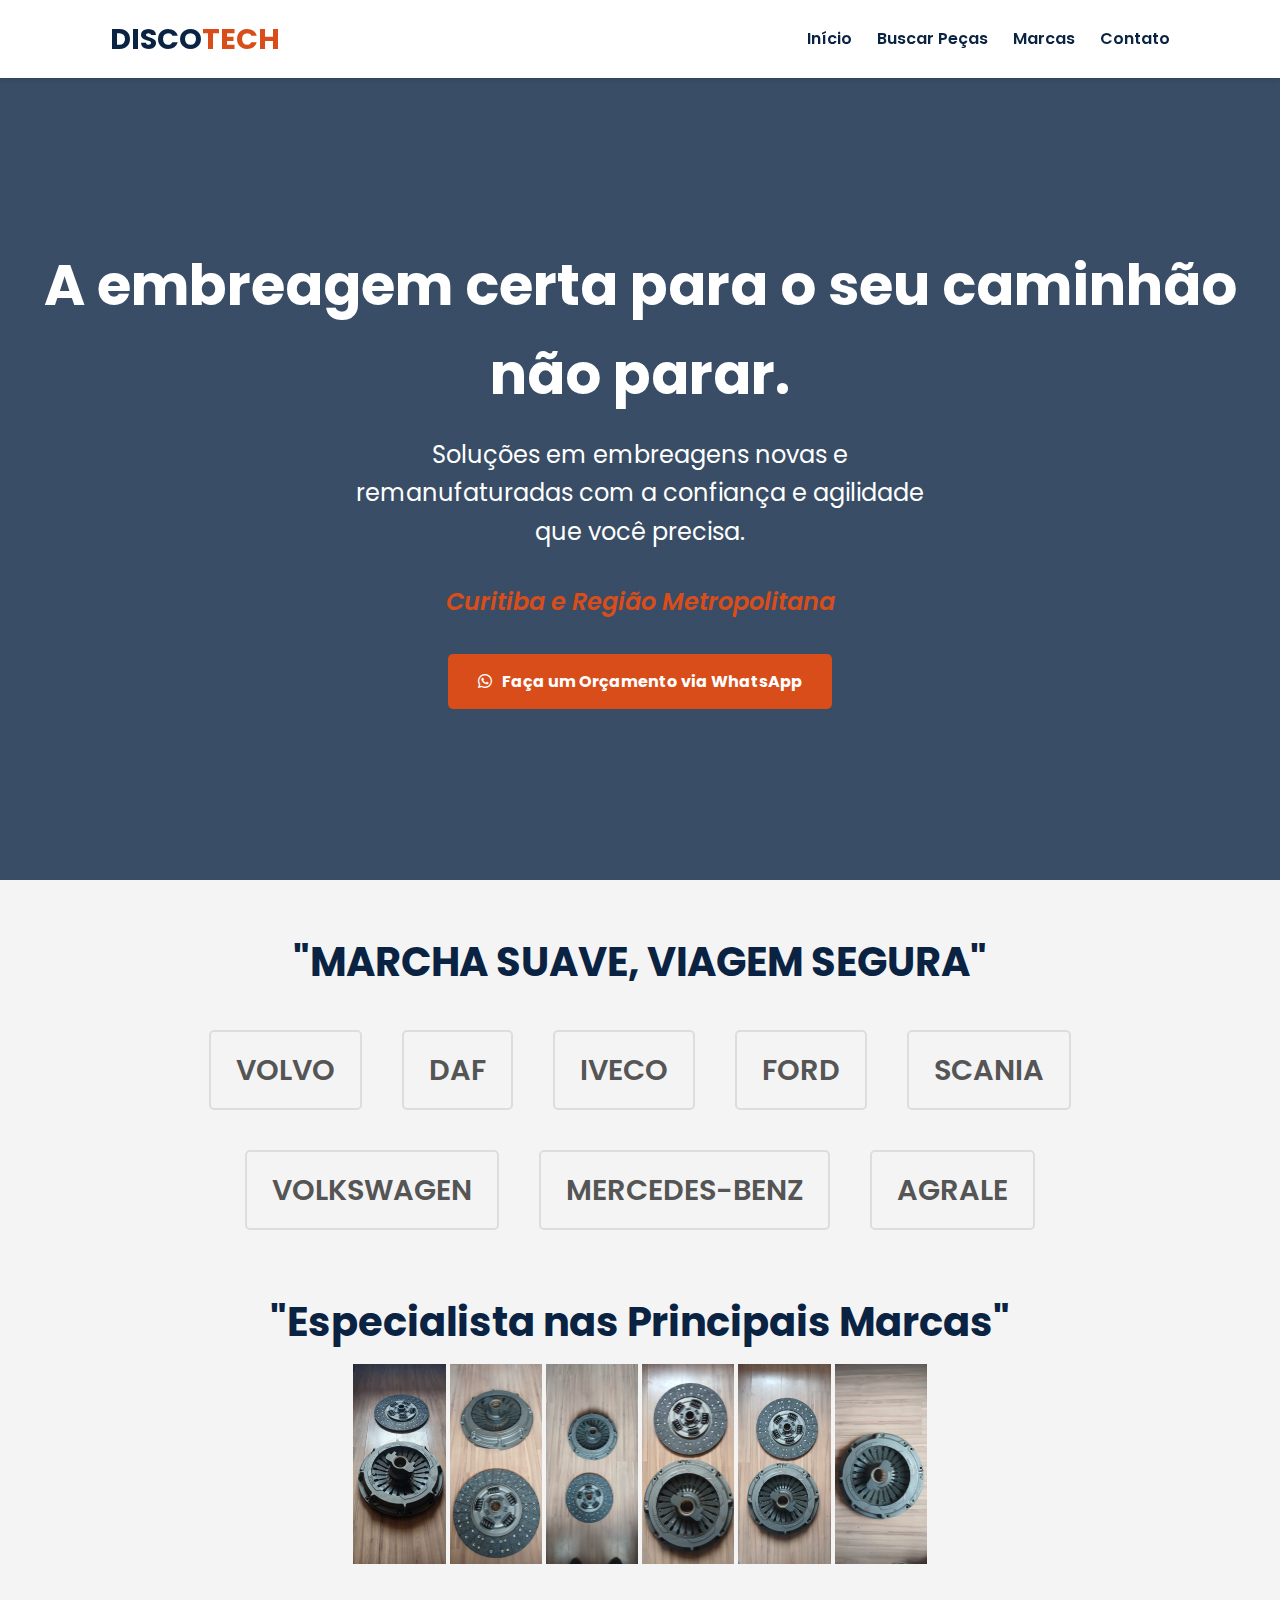
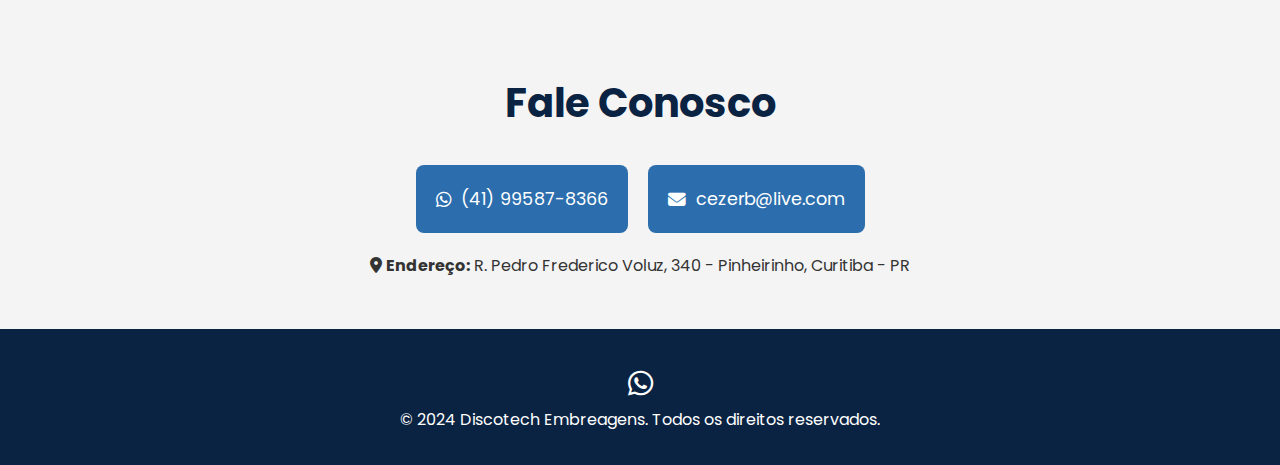
<file: index.html>
<!DOCTYPE html>
<html lang="pt-BR">
<head>
    <meta charset="UTF-8">
    <meta name="viewport" content="width=device-width, initial-scale=1.0">
    <title>Discotech Embreagens - Especialista em Embreagens para Caminhões</title>
    <!-- Google tag (gtag.js) -->
<script async src="https://www.googletagmanager.com/gtag/js?id=G-6CETMZL0ZY"></script>
<script>
  window.dataLayer = window.dataLayer || [];
  function gtag(){dataLayer.push(arguments);}
  gtag('js', new Date());

  gtag('config', 'G-6CETMZL0ZY');
</script>
    <meta name="description" content="Especialista em embreagens novas e remanufaturadas para caminhões Volvo, DAF, Iveco, Ford,Volkswagen,Agrale, Scania e Mercedes-Benz em Curitiba e região.">
    <link rel="stylesheet" href="https://cdnjs.cloudflare.com/ajax/libs/font-awesome/6.5.2/css/all.min.css">
    <link rel="preconnect" href="https://fonts.googleapis.com">
    <link rel="preconnect" href="https://fonts.gstatic.com" crossorigin>
    <link href="https://fonts.googleapis.com/css2?family=Poppins:wght@400;600;700&display=swap" rel="stylesheet">
    <link rel="stylesheet" href="style.css">
    <link rel="stylesheet" href="https://cdnjs.cloudflare.com/ajax/libs/font-awesome/6.5.2/css/all.min.css">

</head>
<body>

    <header>
        <div class="container">
            <div class="logo">DISCO<span>TECH</span></div>
            <nav>
                <div class="menu-toggle" id="menu-toggle">
                    <i class="fas fa-bars"></i>
                </div>
                <ul id="nav-menu">
                    <li><a href="index.html">Início</a></li>
                    <li><a href="busca.html">Buscar Peças</a></li>
                    <li><a href="#marcas">Marcas</a></li>
                    <li><a href="#contato">Contato</a></li>
                </ul>
            </nav>
        </div>
    </header>

    <main>
        <section id="inicio">
            <h1>A embreagem certa para o seu caminhão não parar.</h1>
            <p>Soluções em embreagens novas e remanufaturadas com a confiança e agilidade que você precisa.</p>
            <p class="slogan">Curitiba e Região Metropolitana</p>
            <a href="https://wa.me/5541995878366?text=Olá! Vim pelo site,gostaria de um orçamento de embreagem." target="_blank" class="btn-principal">
                <i id="produtos" class="fab fa-whatsapp"></i>Faça um Orçamento via WhatsApp
            </a>
        </section>

        <section id="marcas">
            <div class="container">
                <h2>"MARCHA SUAVE, VIAGEM SEGURA"</h2>
                <br>
                <div class="brands-logos">
                    <div class="brand-logo">VOLVO</div>
                    <div class="brand-logo">DAF</div>
                    <div class="brand-logo">IVECO</div>
                    <div class="brand-logo">FORD</div>
                    <div class="brand-logo">SCANIA</div>
                    <div class="brand-logo">VOLKSWAGEN</div>
                    <div class="brand-logo">MERCEDES-BENZ</div>
                    <div class="brand-logo">AGRALE</div>
                </div>
            </div>
        </section>

        <section id="sobre">
            <div class="container">
                <h2>"Especialista nas Principais Marcas"</h2>
                <img class="foto" src="img/1.jpg" alt="foto embreagem">
                <img class="foto" src="img/2.jpg" alt="foto embreagem">
                <img class="foto" src="img/3.jpg" alt="foto embreagem">
                <img class="foto" src="img/4.jpg" alt="foto embreagem">
                <img class="foto" src="img/5.jpg" alt="foto embreagem">
                <img class="foto" src="img/6.jpg" alt="foto embreagem">
            </div>
        </section>

        <section id="contato">
            <div class="container">
                <h2>Fale Conosco</h2>
                <div class="contact-info">
                    <a href="https://wa.me/5541995878366?text=Olá! Vim pelo site e gostaria de um orçamento de embreagem" target="_blank" class="contact-item">
                        <i class="fab fa-whatsapp"></i> (41) 99587-8366
                    </a>
                    <a href="mailto:cezerb@live.com" class="contact-item">
                        <i class="fas fa-envelope"></i> cezerb@live.com
                    </a>
                </div>
                 <div style="margin-top:20px;">
                    <p><i class="fas fa-map-marker-alt"></i> <strong>Endereço:</strong> R. Pedro Frederico Voluz, 340 - Pinheirinho, Curitiba - PR</p>
                </div>
            </div>
        </section>
    </main>

    <footer>
        <div class="container">
            <div class="social-links">
                <a href="https://wa.me/5541995878366?text=Olá! Vim pelo site e gostaria de um orçamento." target="_blank" aria-label="WhatsApp"><i class="fab fa-whatsapp"></i></a>
            </div>
            <p>&copy; 2024 Discotech Embreagens. Todos os direitos reservados.</p>
        </div>
    </footer>
    
    <script src="main.js"></script>

</body>
</html>
</file>
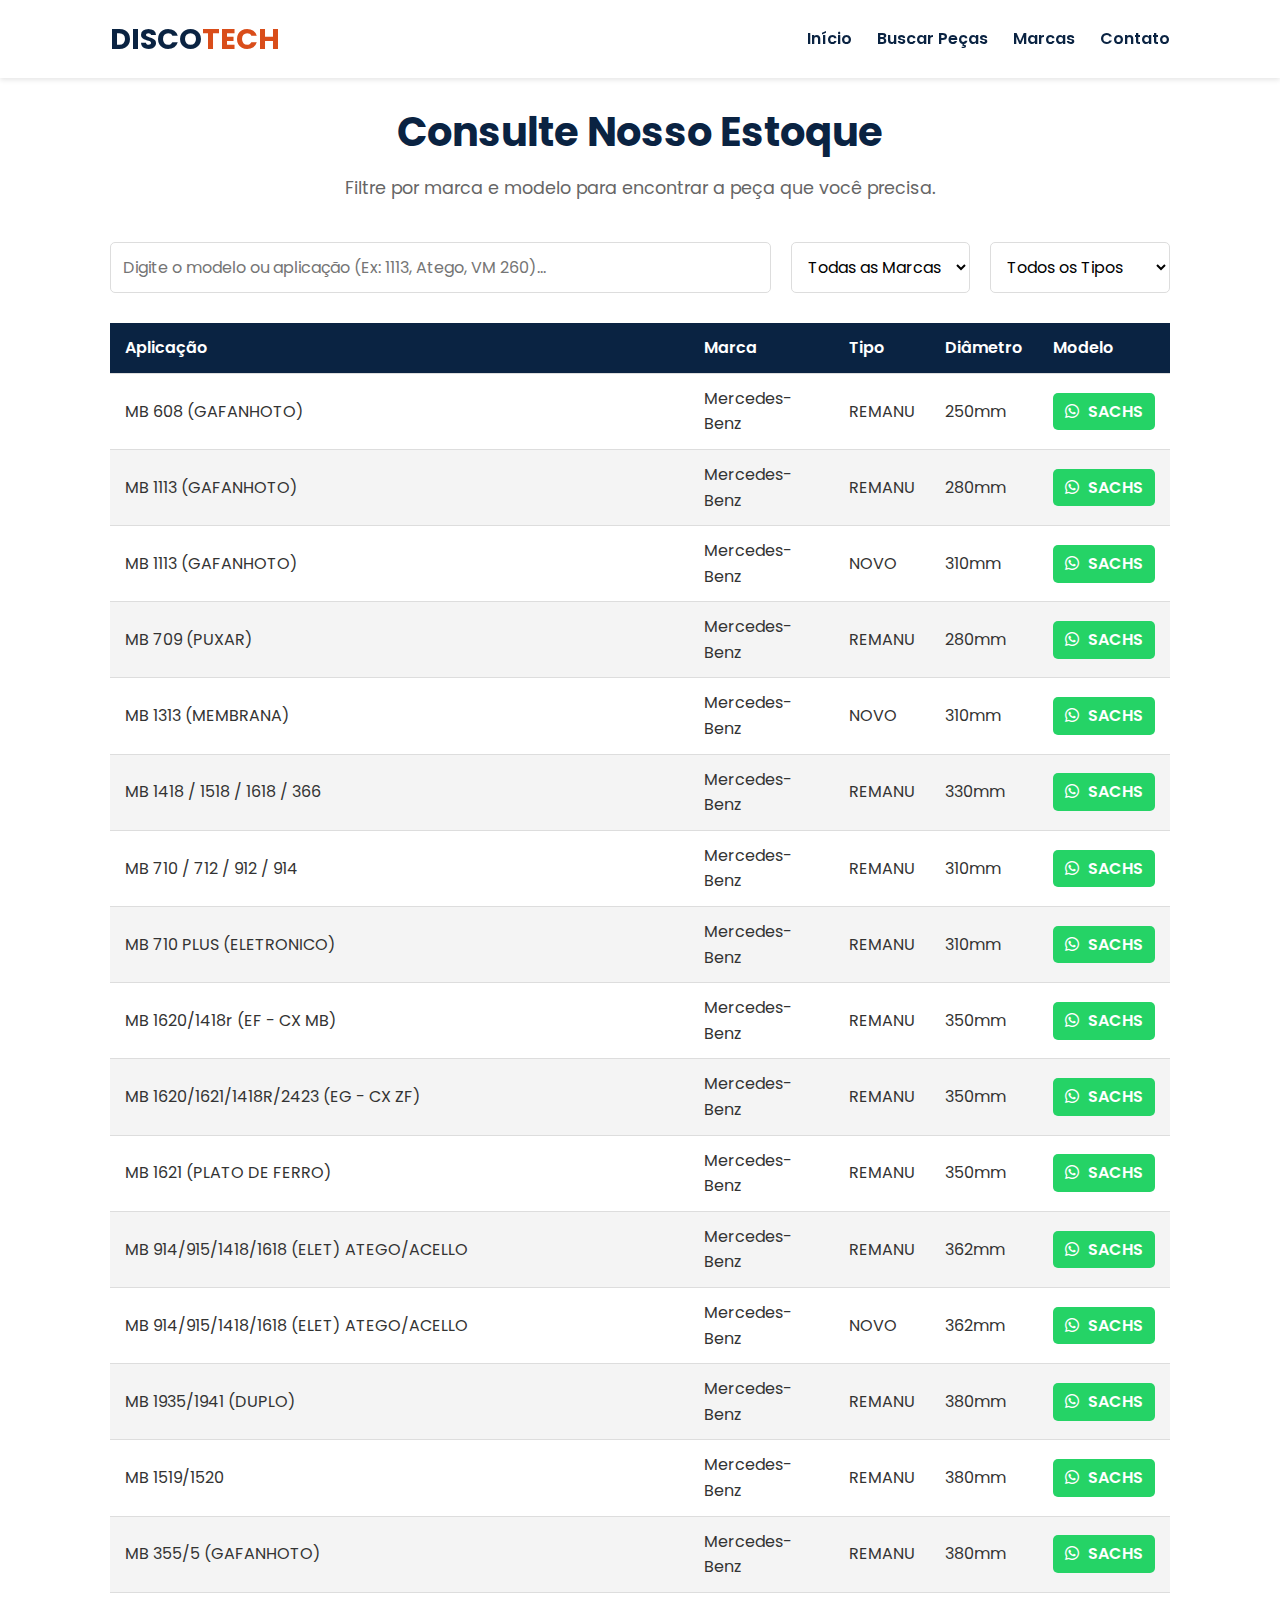
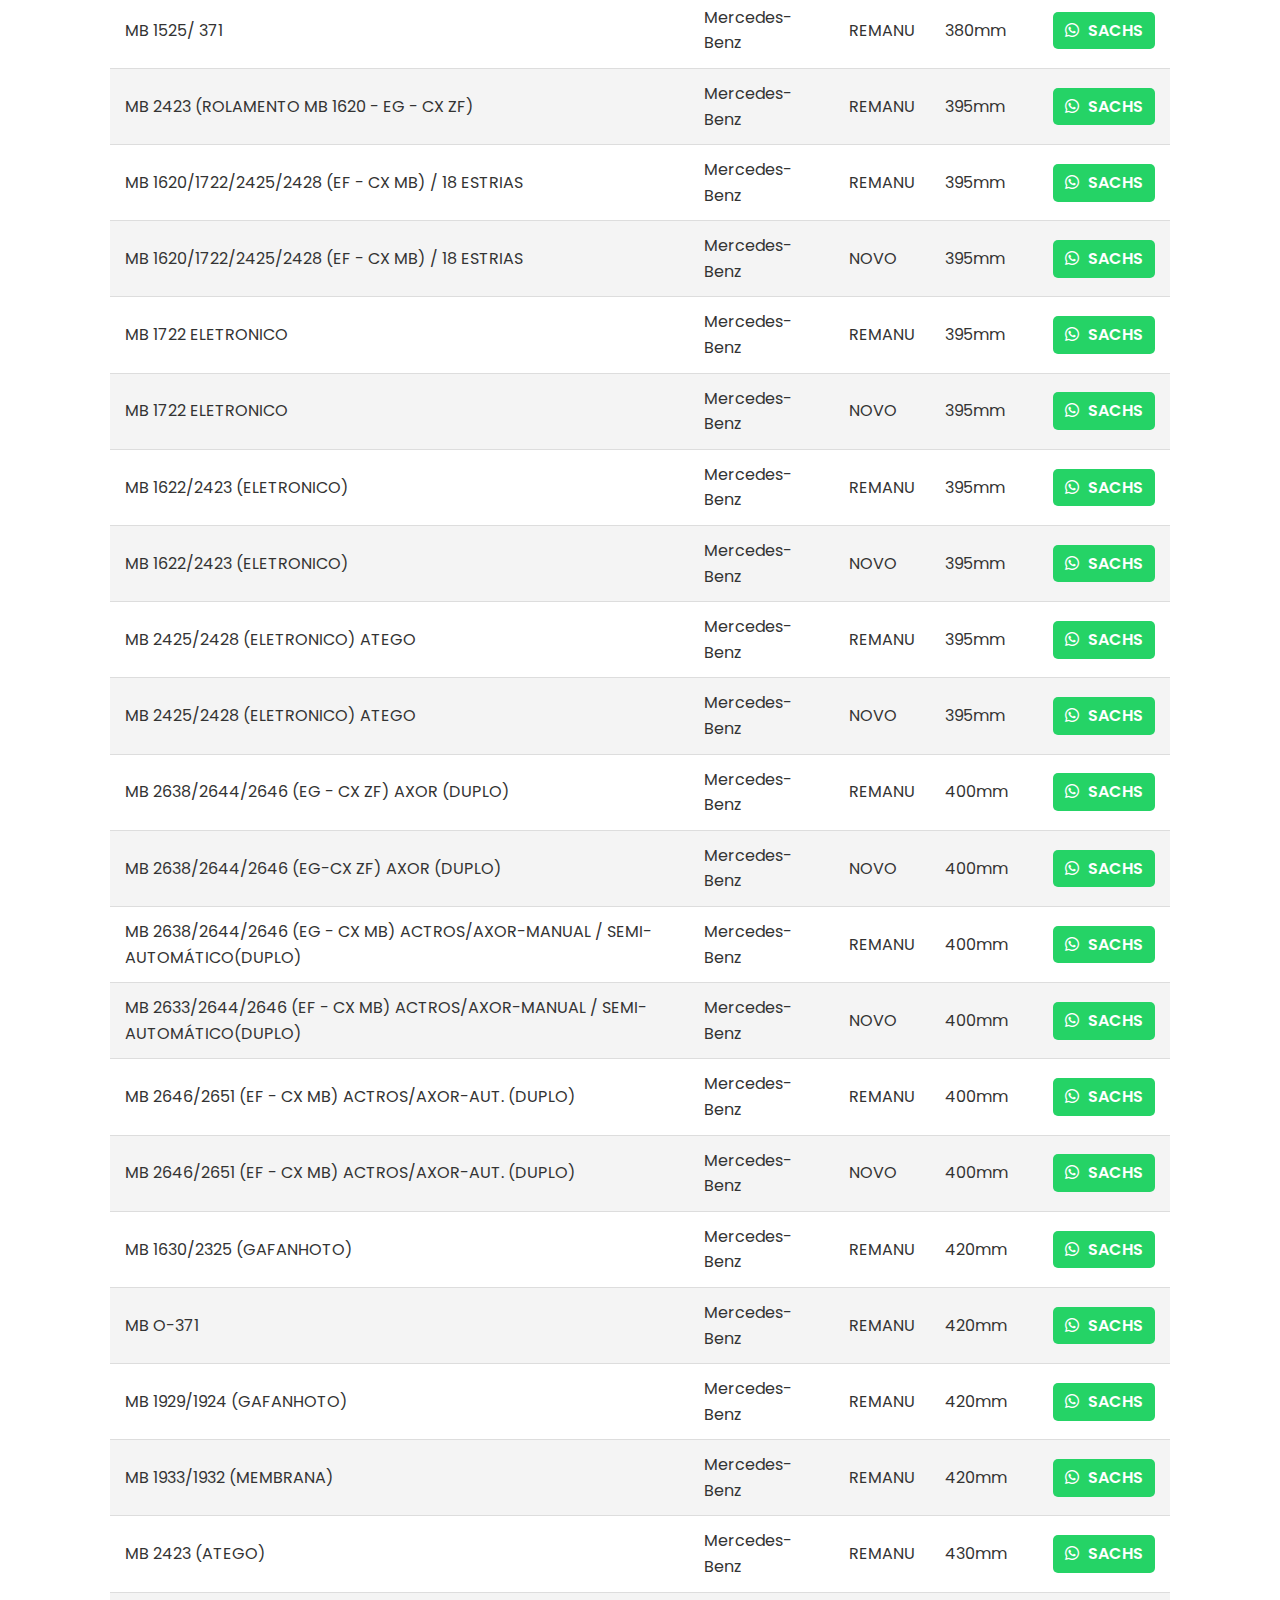
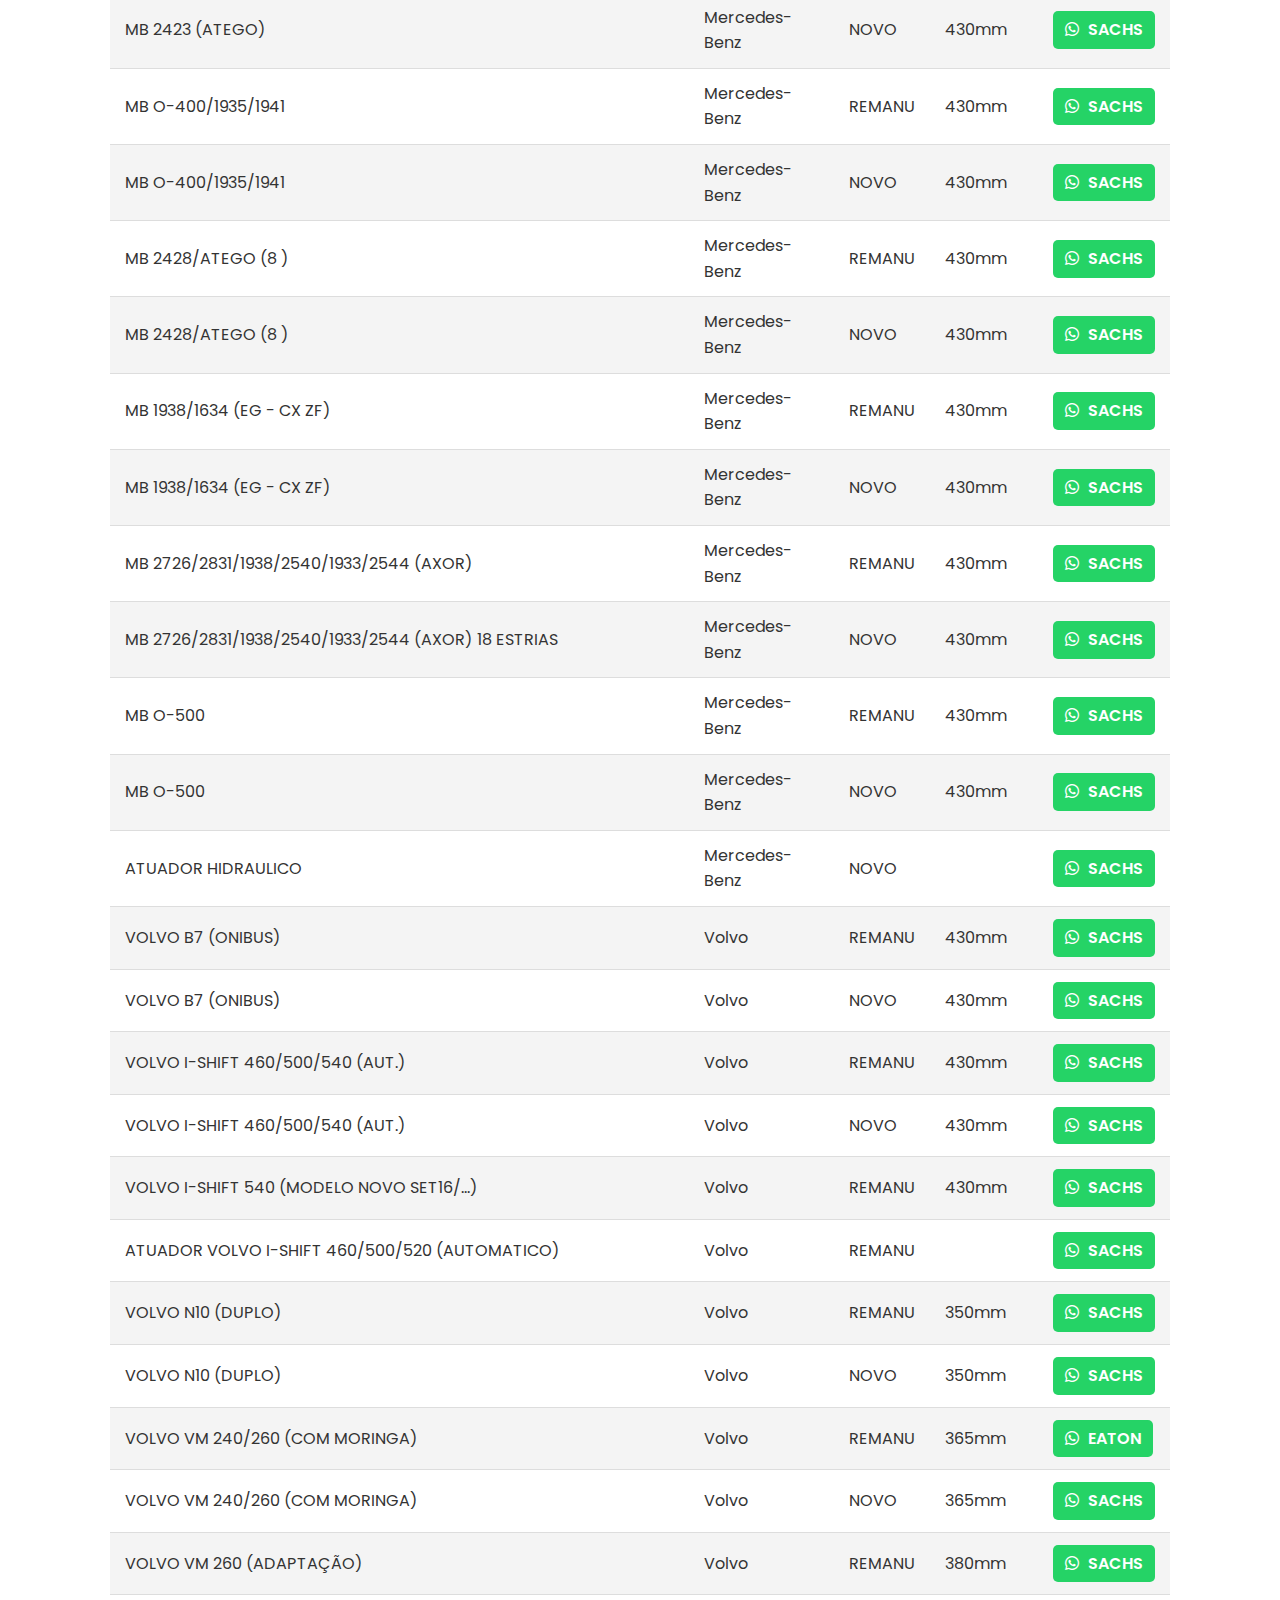
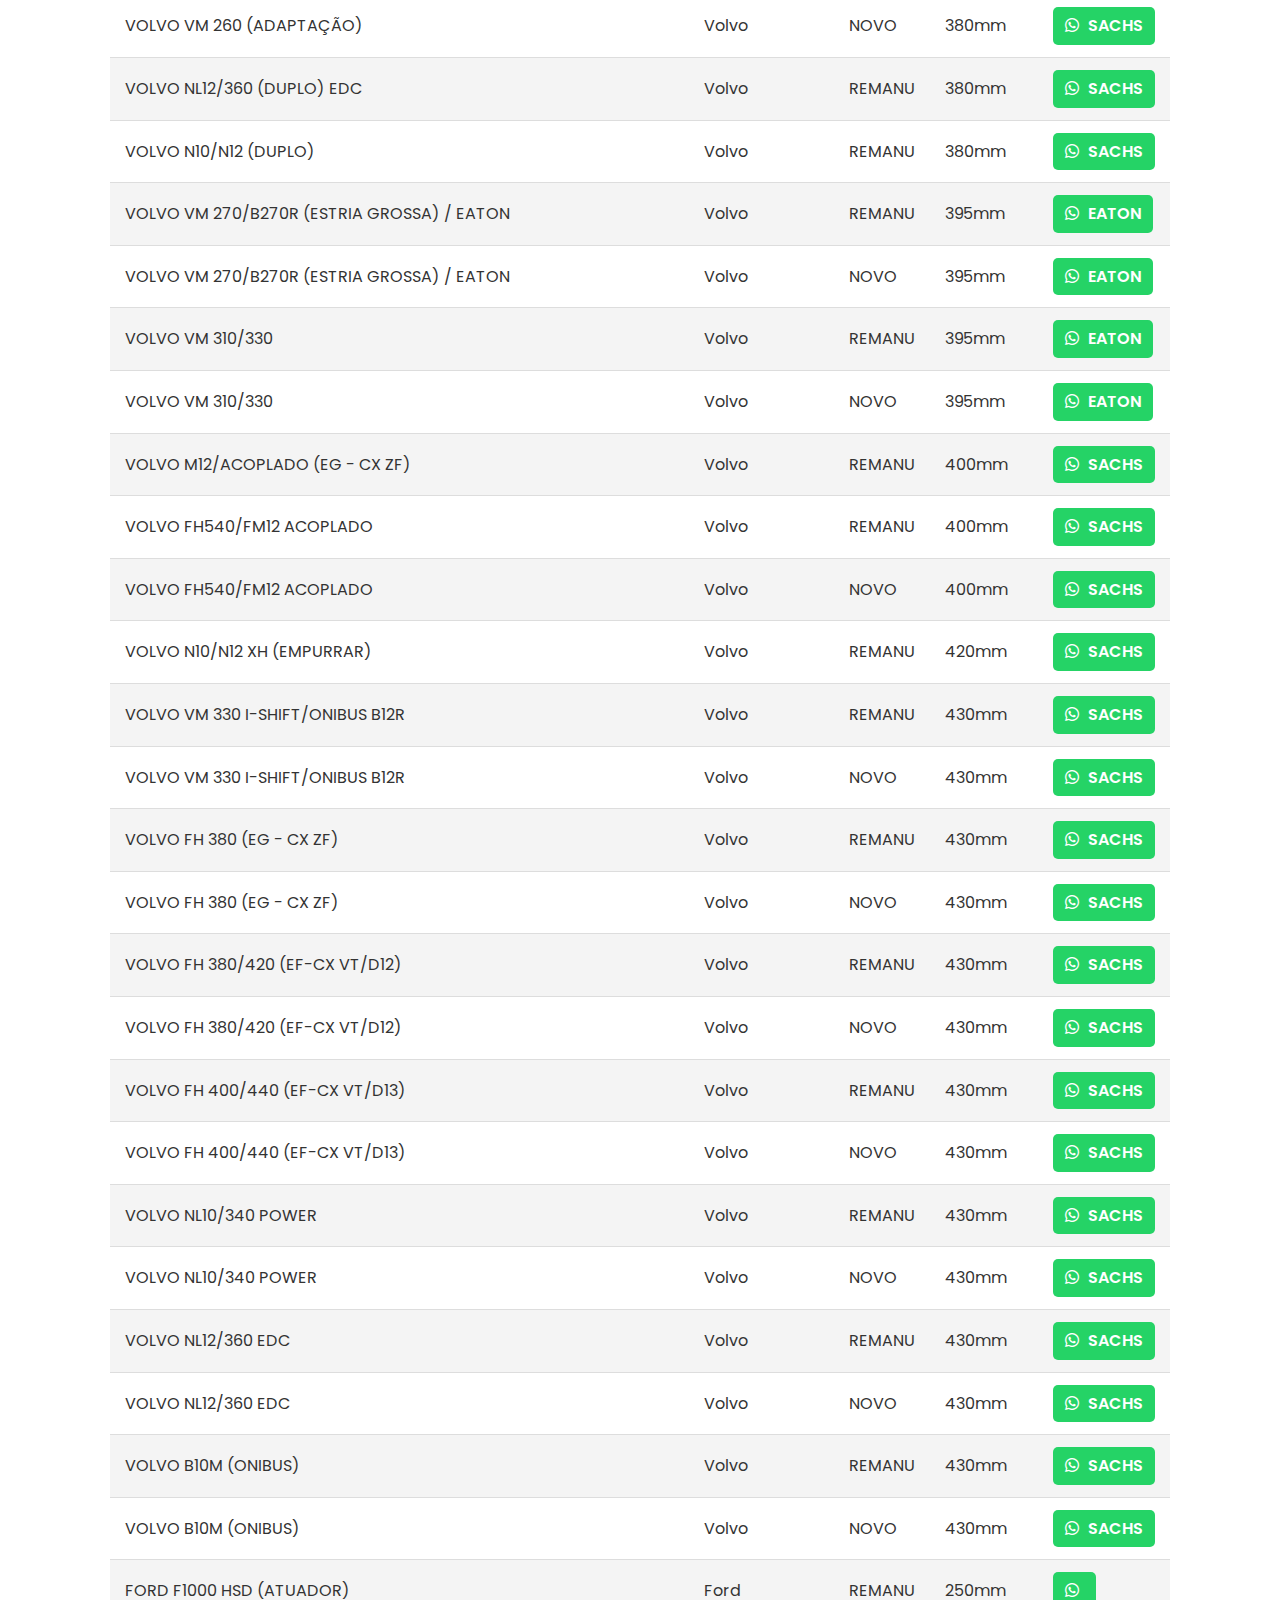
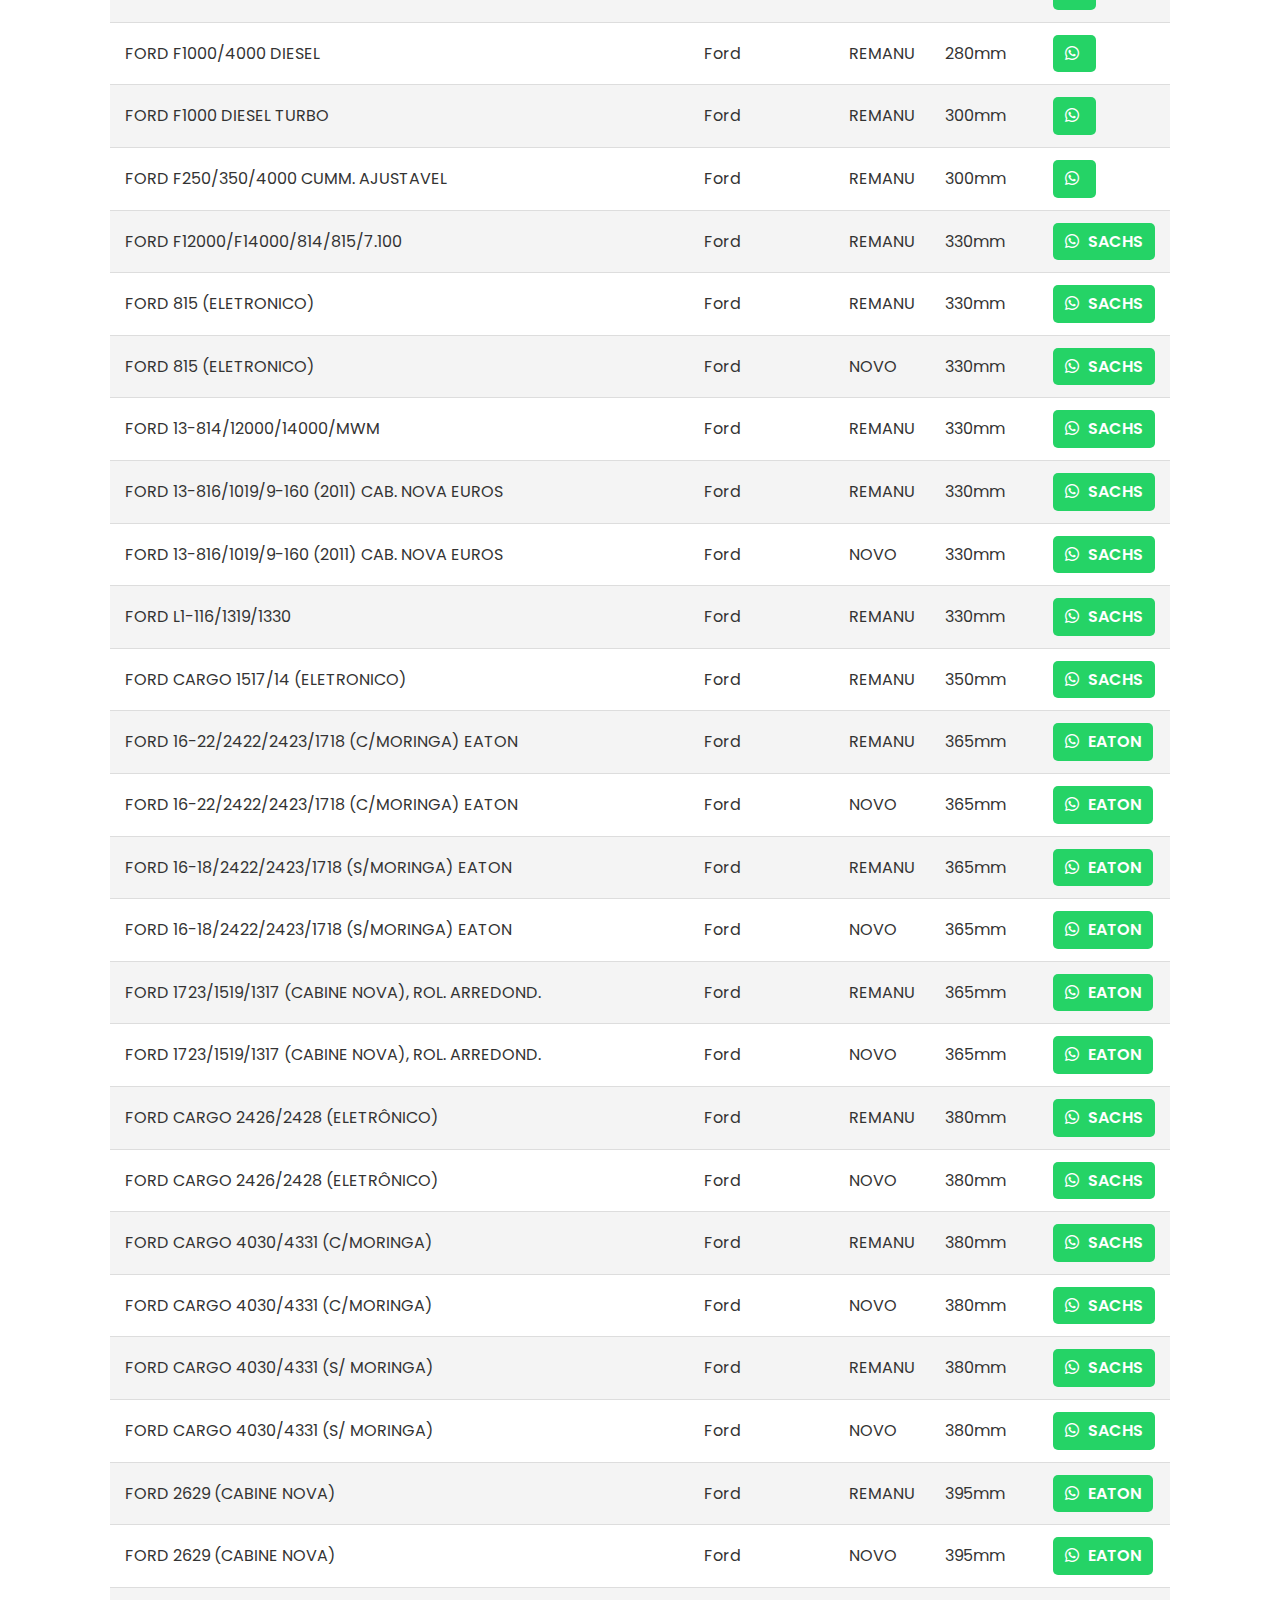
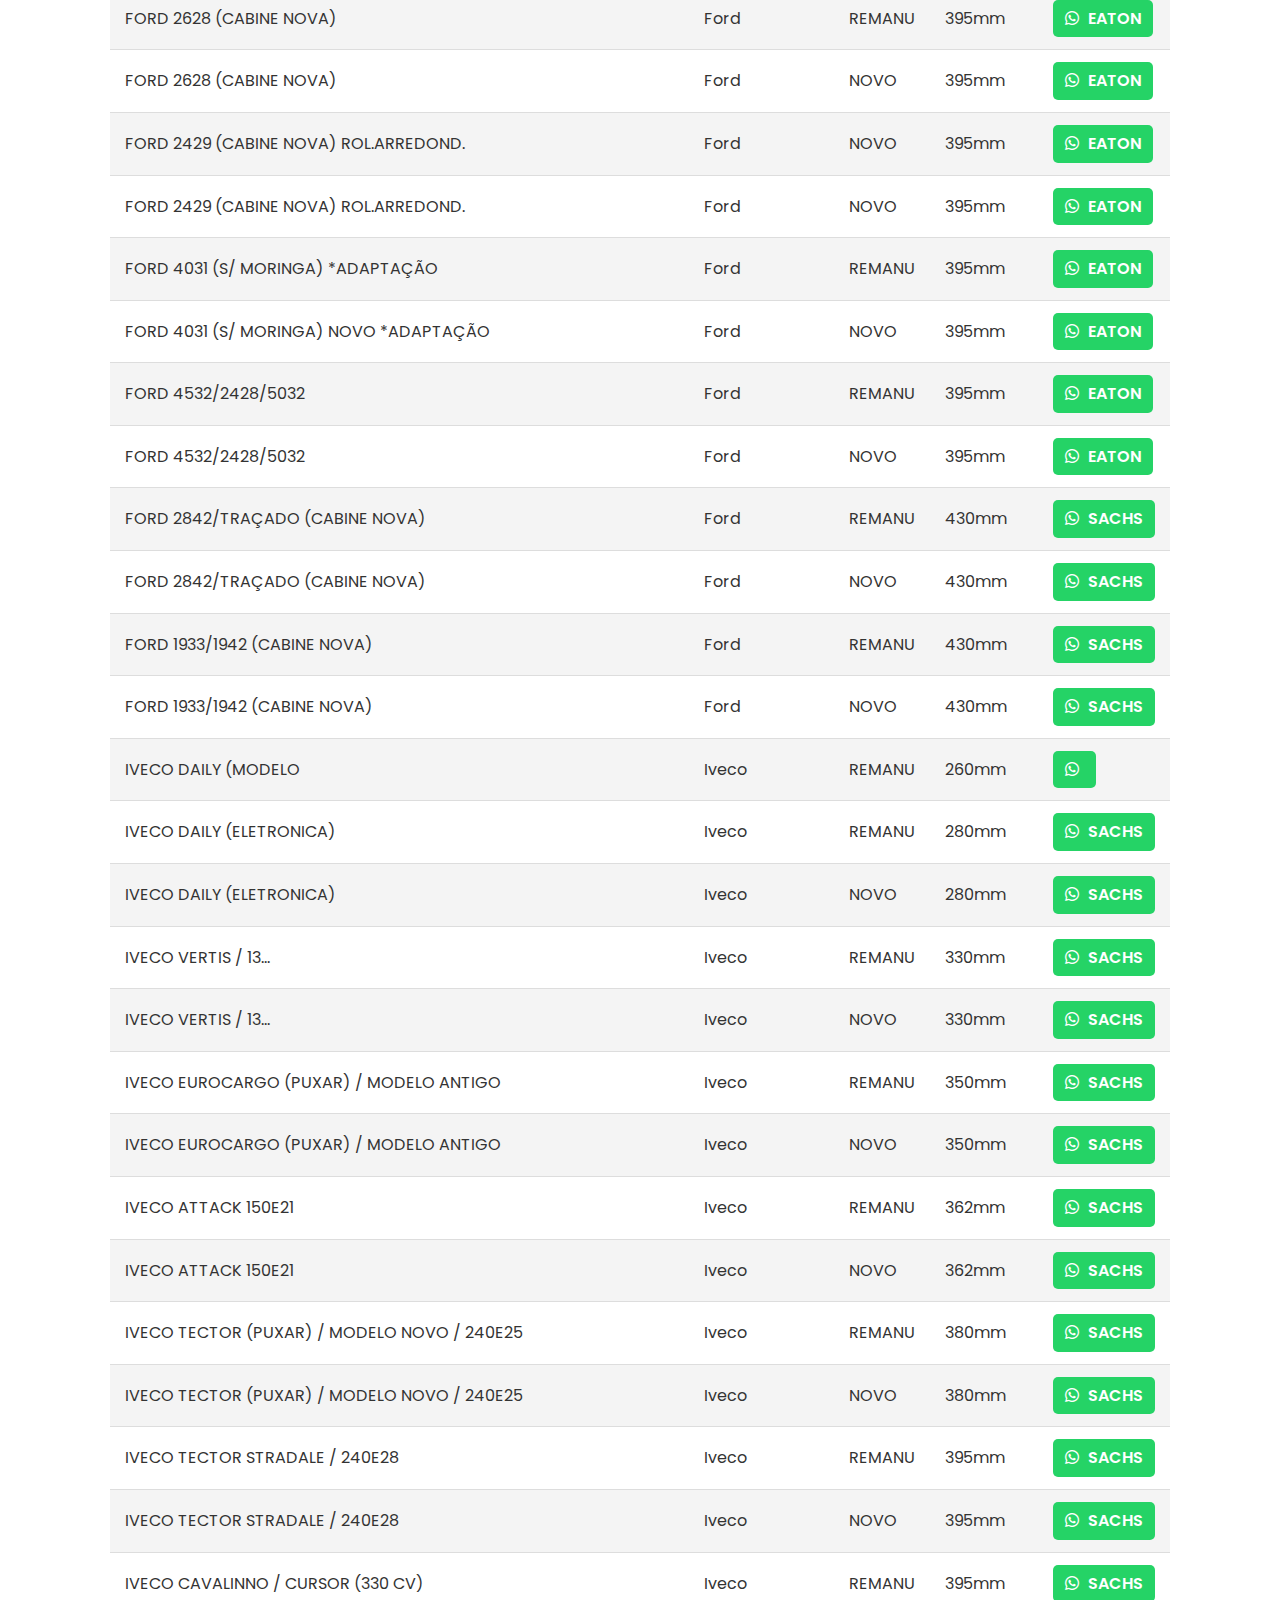
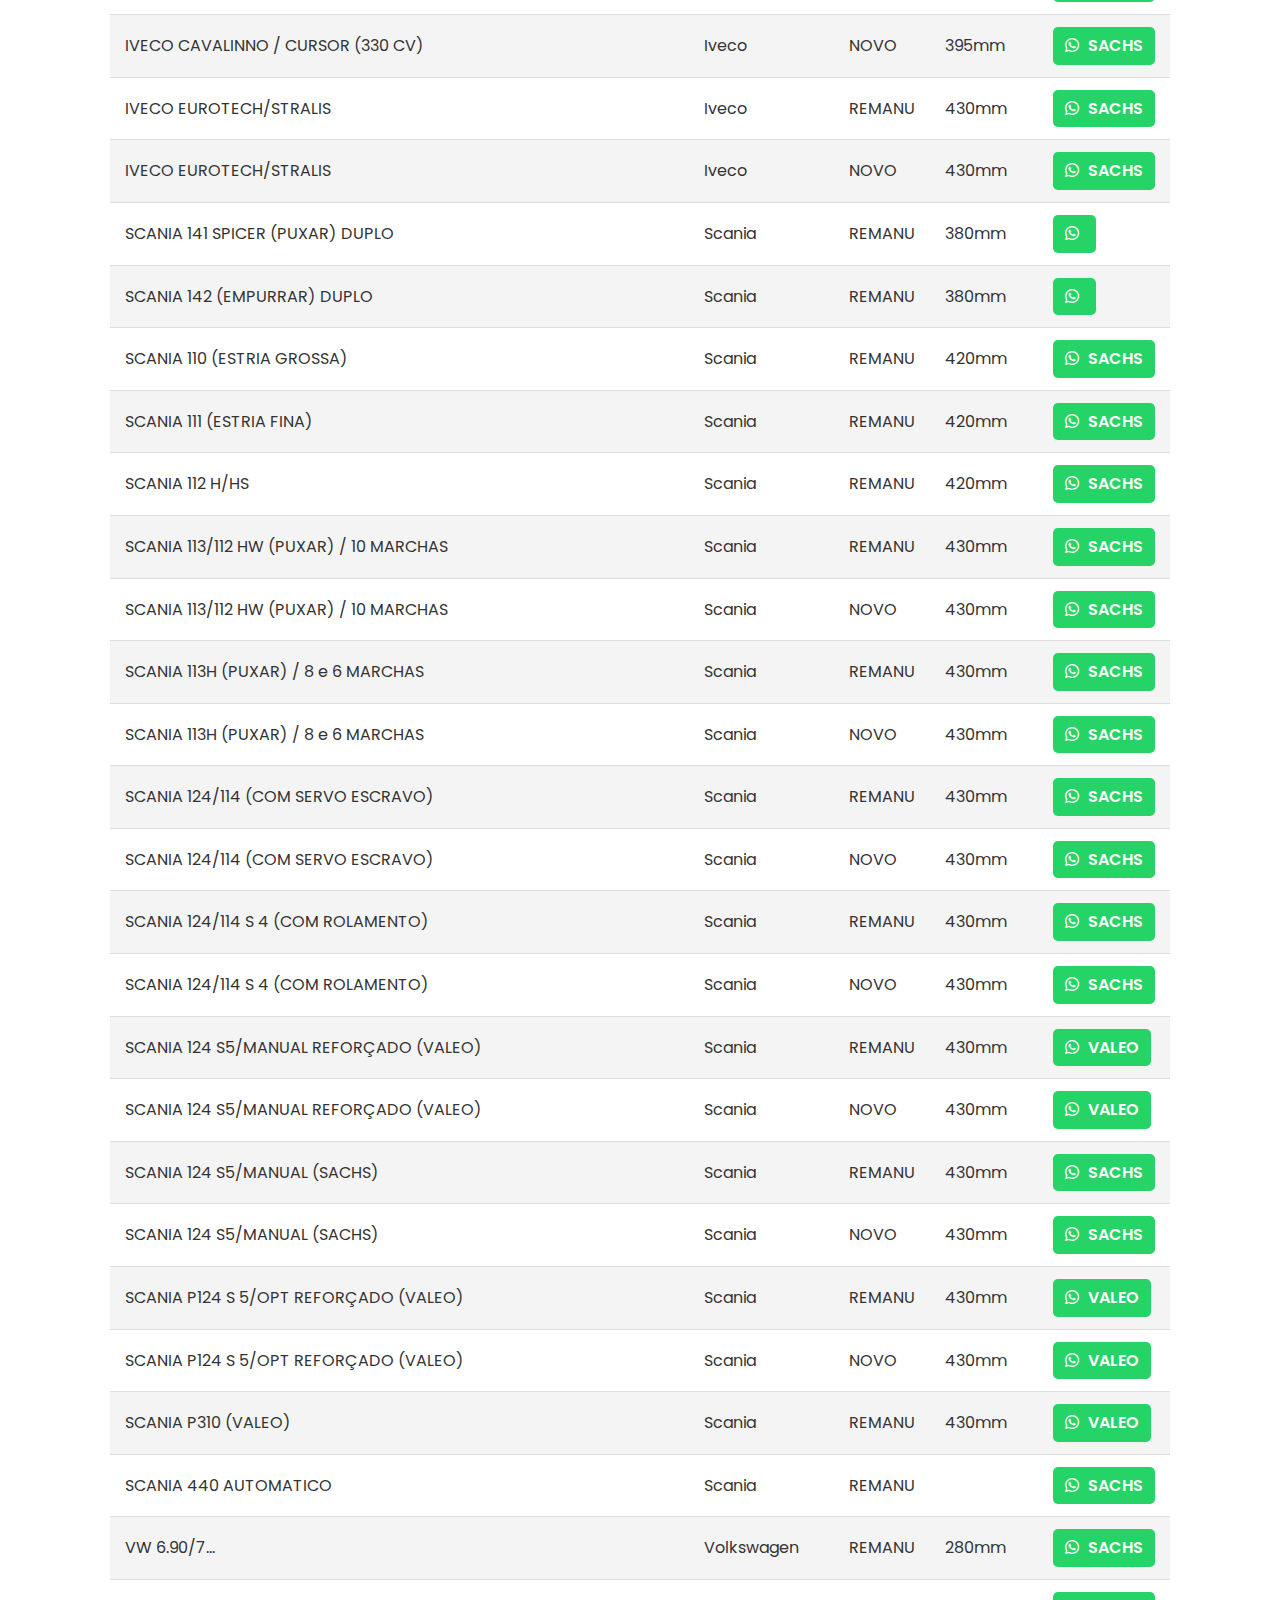
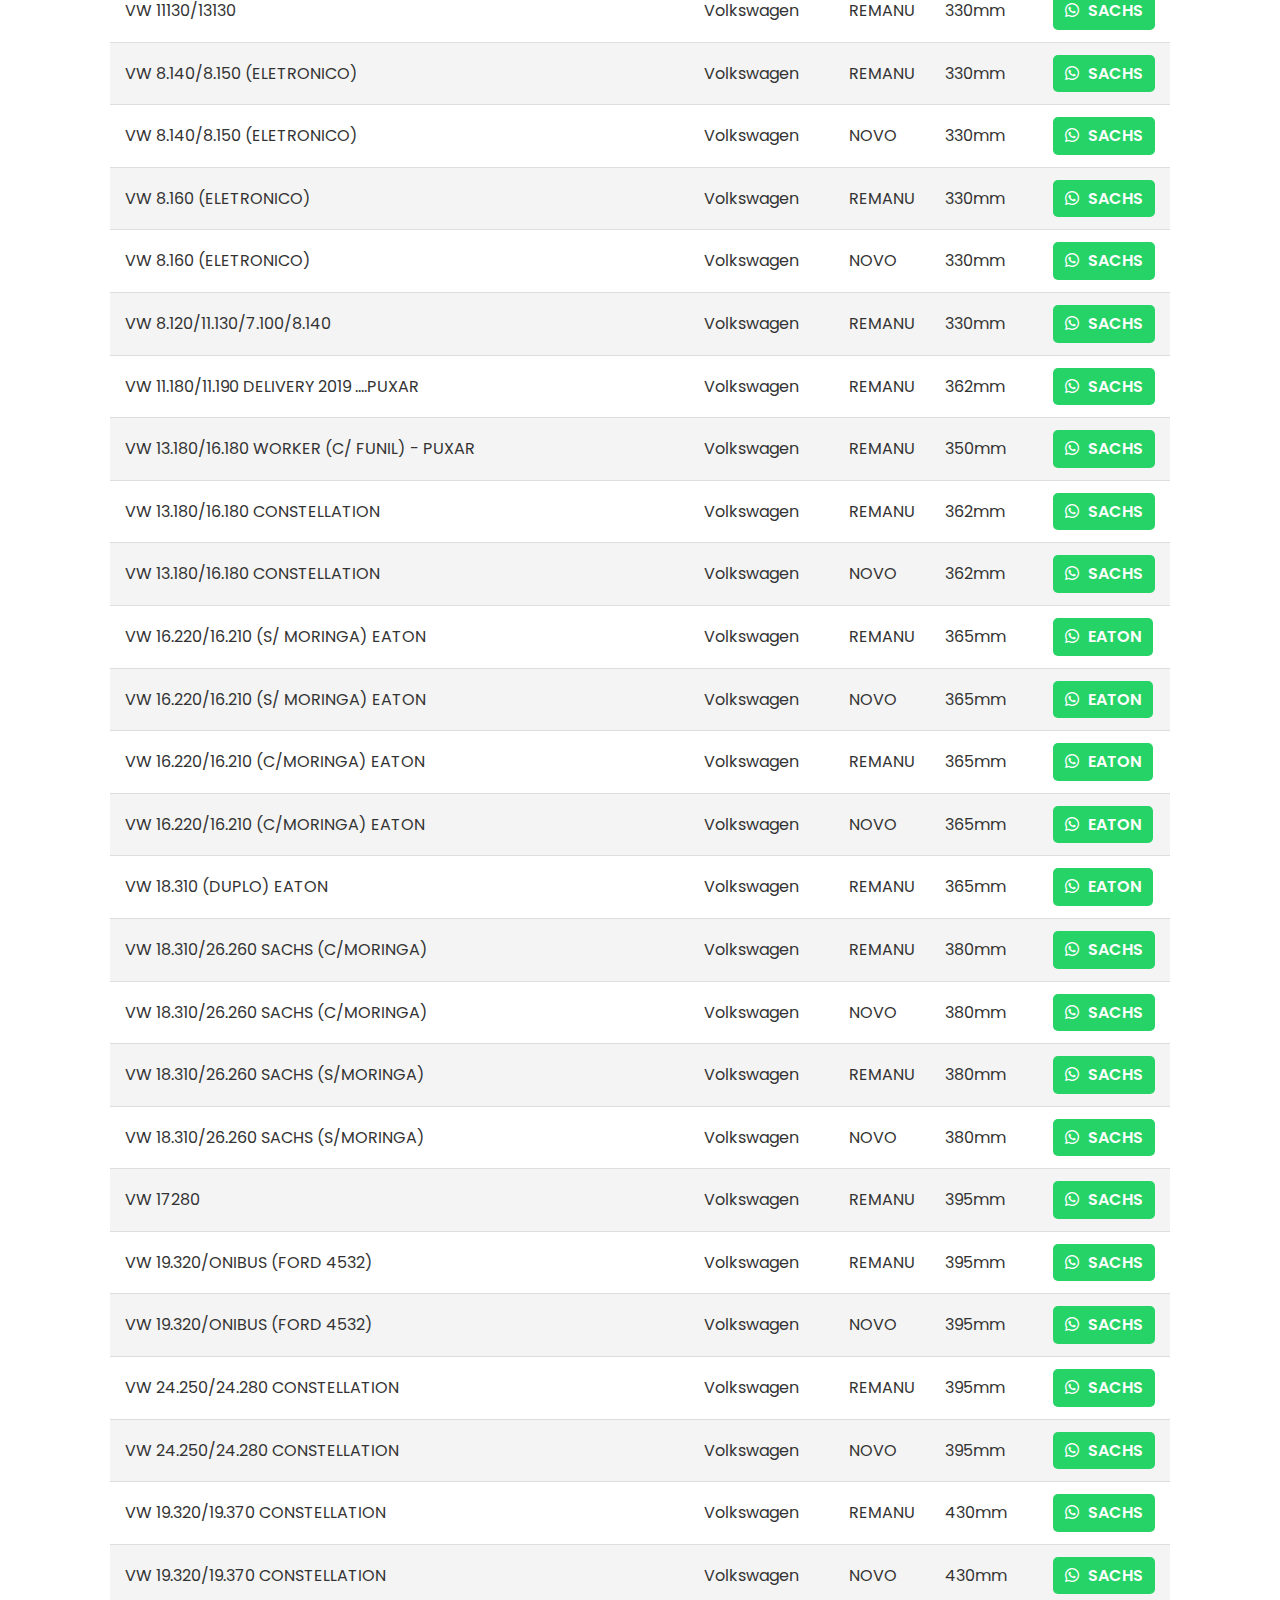
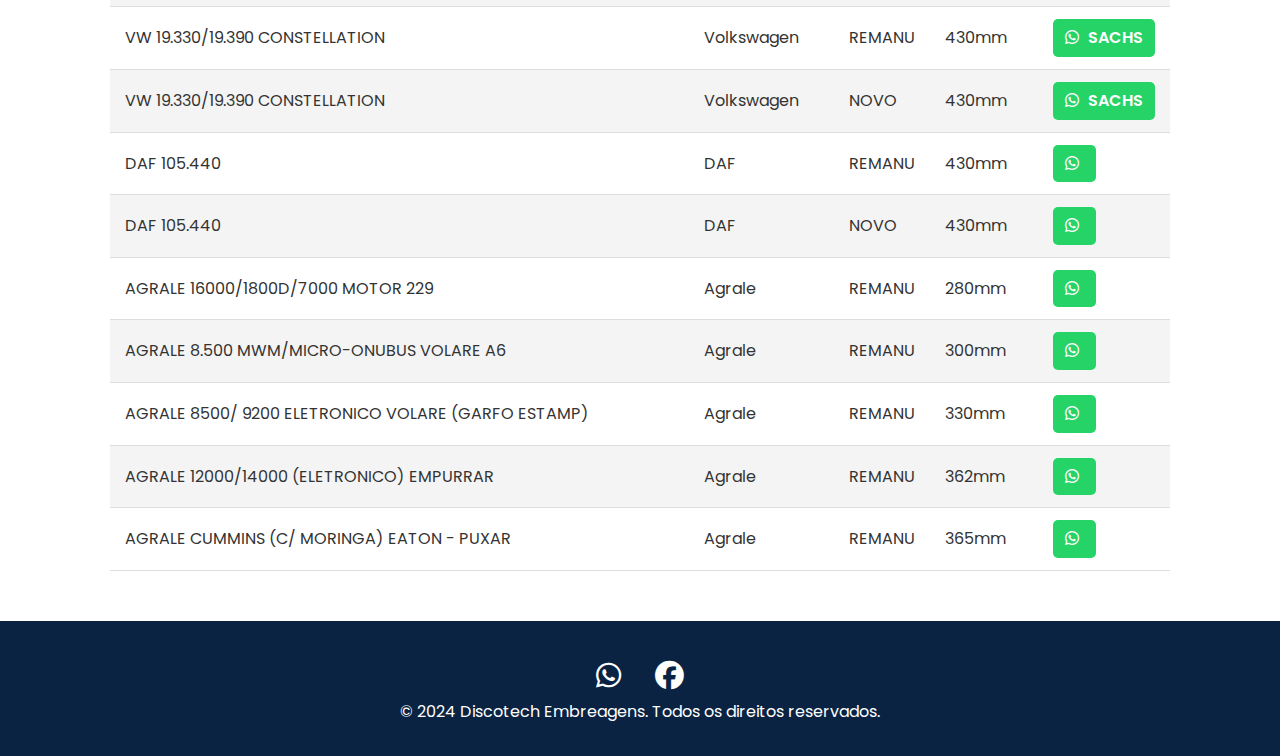
<file: busca.html>
<!DOCTYPE html>
<html lang="pt-BR">
<head>
    <meta charset="UTF-8">
    <meta name="viewport" content="width=device-width, initial-scale=1.0">
    <title>Buscar Peças - Discoteca Embreagens</title>
    
    <link rel="stylesheet" href="https://cdnjs.cloudflare.com/ajax/libs/font-awesome/6.5.2/css/all.min.css">
    <link rel="preconnect" href="https://fonts.googleapis.com">
    <link rel="preconnect" href="https://fonts.gstatic.com" crossorigin>
    <link href="https://fonts.googleapis.com/css2?family=Poppins:wght@400;600;700&display=swap" rel="stylesheet">
    <link rel="stylesheet" href="style.css">
</head>
<body>

    <header>
        <div class="container">
            <div class="logo">DISCO<span>TECH</span></div>
            <nav>
                <div class="menu-toggle" id="menu-toggle">
                    <i class="fas fa-bars"></i>
                </div>
                <ul id="nav-menu">
                    <li><a href="index.html">Início</a></li>
                    <li><a href="busca.html">Buscar Peças</a></li>
                    <li><a href="index.html#marcas">Marcas</a></li>
                    <li><a href="index.html#contato">Contato</a></li>
                </ul>
            </nav>
        </div>
    </header>

    <main>
        <section id="busca-pecas">
            <div class="container">
                <h2>Consulte Nosso Estoque</h2>
                <p class="busca-subtitulo">Filtre por marca e modelo para encontrar a peça que você precisa.</p>
                <div class="filtros">
                    <input type="text" id="filtro-texto" placeholder="Digite o modelo ou aplicação (Ex: 1113, Atego, VM 260)...">
                    <select id="filtro-marca">
                        <option value="">Todas as Marcas</option>
                    </select>
                    <select id="filtro-tipo">
                        <option value="">Todos os Tipos</option>
                        <option value="NOVO">Novo</option>
                        <option value="REMANU">Remanufaturado</option>
                    </select>
                </div>
                <div class="tabela-container">
                    <table class="tabela-resultados">
                        <thead>
                            <tr>
                                <th>Aplicação</th>
                                <th>Marca</th>
                                <th>Tipo</th>
                                <th>Diâmetro</th>
                                <th>Modelo</th>
                            </tr>
                        </thead>
                        <tbody id="tabela-corpo">
                            </tbody>
                    </table>
                </div>
                <p id="sem-resultados" class="sem-resultados-mensagem">Nenhum item encontrado com os filtros selecionados.</p>
            </div>
        </section>
    </main>

    <footer>
        <div class="container">
            <div class="social-links">
                <a href="https://wa.me/5541995878366?text=Olá! Vim pelo site e gostaria de um orçamento." target="_blank" aria-label="WhatsApp"><i class="fab fa-whatsapp"></i></a>
                <a href="#" aria-label="Facebook"><i class="fab fa-facebook"></i></a>
            </div>
            <p>&copy; 2024 Discotech Embreagens. Todos os direitos reservados.</p>
        </div>
    </footer>
    
    <script src="main.js"></script>
    <script src="busca.js"></script>

</body>
</html>
</file>
<file: style.css>
/* Variáveis de Cor (baseado no cartão) */
:root {
    --cor-primaria: #0A2342; /* Azul escuro */
    --cor-secundaria: #2C6EAD; /* Azul médio */
    --cor-destaque: #D94D1A; /* Laranja/Vermelho do logo */
    --cor-fundo: #f4f4f4;
    --cor-texto: #333;
    --cor-branca: #fff;
}

/* Reset e Estilos Globais */
* {
    margin: 0;
    padding: 0;
    box-sizing: border-box;
    font-family: 'Poppins', sans-serif;
}

html {
    scroll-behavior: smooth;
}

body {
    background-color: var(--cor-fundo);
    color: var(--cor-texto);
    line-height: 1.6;
}

.container {
    max-width: 1100px;
    margin: auto;
    padding: 0 20px;
    overflow: hidden;
}

.container img{
    height: 200px;
    width: auto;
}

.brands-logos {
    display: flex;
    flex-wrap: wrap;
    justify-content: center;
    align-items: center;
    gap: 40px;
}
.brand-logo {
    font-size: 1.8rem;
    font-weight: 600;
    color: #555;
    padding: 15px 25px;
    border: 2px solid #ddd;
    border-radius: 5px;
    transition: all 0.3s;
}

.foto{
    width: 150px;
    height: auto;
}


section {
    padding: 50px 0;
}

/* Adicionado um espaçamento extra para a seção de busca, que vem logo após o header */
#busca-pecas {
    padding-top: 100px;
}

section h2 {
    text-align: center;
    font-size: 2.5rem;
    margin-bottom: 10px;
    color: var(--cor-primaria);
}

/* Header (Cabeçalho) */
header {
    background-color: var(--cor-branca);
    padding: 1rem 0;
    position: fixed;
    width: 100%;
    top: 0;
    z-index: 1000;
    box-shadow: 0 2px 5px rgba(0,0,0,0.1);
}

header .container {
    display: flex;
    justify-content: space-between;
    align-items: center;
}

.logo {
    font-size: 1.8rem;
    font-weight: 700;
    color: var(--cor-primaria);
}

.logo span {
    color: var(--cor-destaque);
}

nav ul { list-style: none; display: flex; }
nav ul li { margin-left: 25px; }
nav ul li a { color: var(--cor-primaria); text-decoration: none; font-weight: 600; transition: color 0.3s; }
nav ul li a:hover { color: var(--cor-destaque); }
.menu-toggle { display: none; font-size: 1.5rem; cursor: pointer; }

/* Seção Inicial (Hero) */
#inicio {
    margin-top: 70px;
    background: linear-gradient(rgba(10, 35, 66, 0.8), rgba(10, 35, 66, 0.8)), url('https://images.unsplash.com/photo-1599580502224-16b571131a9f?q=80&w=2070&auto=format&fit=crop') center center/cover no-repeat;
    color: var(--cor-branca);
    min-height: 90vh;
    display: flex;
    flex-direction: column;
    justify-content: center;
    align-items: center;
    text-align: center;
    padding: 0 20px;
}

#inicio h1 { font-size: 3.5rem; margin-bottom: 1rem; }
#inicio p { font-size: 1.5rem; margin-bottom: 2rem; max-width: 600px; }
#inicio a {
    font-size: 1rem;
}
.slogan { font-style: italic; font-weight: 600; font-size: 4rem; margin-bottom: 2.5rem; color: var(--cor-destaque); }


.btn-principal {
    background-color: var(--cor-destaque);
    color: var(--cor-branca);
    padding: 15px 30px;
    text-decoration: none;
    border-radius: 5px;
    font-weight: 700;
    transition: background-color 0.3s, transform 0.3s;
    display: inline-block;
}
.btn-principal:hover { background-color: #b84015; transform: translateY(-3px); }
.btn-principal i { margin-right: 10px; }

/* --- ESTILOS PARA A SEÇÃO DE BUSCA --- */
#busca-pecas {
    background-color: var(--cor-branca);
}

.busca-subtitulo {
    text-align: center;
    font-size: 1.1rem;
    margin-bottom: 40px;
    color: #666;
}

.filtros {
    display: flex;
    gap: 20px;
    margin-bottom: 30px;
    flex-wrap: wrap;
}

.filtros input[type="text"],
.filtros select {
    padding: 12px;
    border-radius: 5px;
    border: 1px solid #ddd;
    font-size: 1rem;
}

.filtros input[type="text"] {
    flex-grow: 1; 
    min-width: 250px;
}

.filtros select {
    flex-grow: 0;
    background-color: #fff;
}

.tabela-container {
    overflow-x: auto; 
}

.tabela-resultados {
    width: 100%;
    border-collapse: collapse;
    text-align: left;
}

.tabela-resultados th,
.tabela-resultados td {
    padding: 12px 15px;
    border-bottom: 1px solid #ddd;
}

.tabela-resultados th {
    background-color: var(--cor-primaria);
    color: var(--cor-branca);
    font-weight: 600;
}

.tabela-resultados tbody tr:nth-child(even) {
    background-color: var(--cor-fundo);
}

.tabela-resultados tbody tr:hover {
    background-color: #e9e9e9;
}

.sem-resultados-mensagem {
    text-align: center;
    padding: 20px;
    font-size: 1.2rem;
    color: var(--cor-destaque);
    display: none; 
}

/* Seção Produtos */
.product-cards { display: flex; justify-content: space-around; gap: 30px; flex-wrap: wrap; }
.card { background-color: var(--cor-branca); padding: 30px; border-radius: 10px; box-shadow: 0 4px 10px rgba(0,0,0,0.1); text-align: center; flex-basis: 45%; transition: transform 0.3s, box-shadow 0.3s; display: flex; flex-direction: column; align-items: center; }
.card:hover { transform: translateY(-10px); box-shadow: 0 8px 20px rgba(0,0,0,0.15); }
.card i { font-size: 3rem; color: var(--cor-destaque); margin-bottom: 15px; }

/* Estilo para as imagens que vão substituir os ícones */
.card .card-img {
    width: 100px;
    height: 100px;
    object-fit: contain; /* Garante que a imagem caiba sem distorcer */
    margin-bottom: 15px;
}

.card h3 { color: var(--cor-primaria); margin-bottom: 10px; font-size: 1.5rem; }

/* Seção Sobre */
#sobre .container { max-width: 800px; text-align: center; 
    margin-top: -40px;
}

/* Seção Contato */
#contato { text-align: center; }
.contact-info { display: flex; justify-content: center; gap: 20px; flex-wrap: wrap; margin-top: 30px; }
.contact-item { background: var(--cor-secundaria); color: var(--cor-branca); padding: 20px; border-radius: 8px; text-decoration: none; font-size: 1.1rem; transition: background 0.3s; display: flex; align-items: center; gap: 10px; }
.contact-item:hover { background: var(--cor-primaria); }

/* Footer */
footer { background-color: var(--cor-primaria); color: var(--cor-branca); text-align: center; padding: 2rem 0; }
.social-links a { color: var(--cor-branca); font-size: 1.8rem; margin: 0 15px; transition: color 0.3s; }
.social-links a:hover { color: var(--cor-destaque); }

/* Responsividade */
@media (max-width: 768px) {
    .menu-toggle { display: block; }
    nav ul { display: none; flex-direction: column; position: absolute; top: 70px; left: 0; width: 100%; background-color: var(--cor-branca); text-align: center; }
    nav ul.active { display: flex; }
    nav ul li { margin: 1rem 0; }

    #inicio h1 { font-size: 2.5rem; }
    .product-cards { flex-direction: column; }
    .card { flex-basis: 100%; }
    .filtros { flex-direction: column; }
    
    /* --- CÓDIGO NOVO PARA A TABELA RESPONSIVA --- */
    .tabela-container {
        overflow-x: hidden; /* Remove o scroll antigo */
    }

    .tabela-resultados thead {
        display: none; /* Esconde o cabeçalho da tabela no celular */
    }

    .tabela-resultados tbody,
    .tabela-resultados tr,
    .tabela-resultados td {
        display: block; /* Faz cada elemento da tabela se comportar como um bloco */
        width: 100%;
    }

    .tabela-resultados tr {
        margin-bottom: 20px;
        border: 1px solid #ddd;
        border-radius: 5px;
        padding: 10px;
    }

    .tabela-resultados td {
        text-align: right; /* Alinha o valor à direita */
        padding-left: 50%; /* Dá espaço para o título da coluna */
        position: relative;
        border-bottom: 1px solid #eee;
    }

    .tabela-resultados td:last-child {
        border-bottom: none;
    }

    .tabela-resultados td::before {
        content: attr(data-label); /* Pega o texto do 'data-label' que colocamos no JS */
        position: absolute;
        left: 10px;
        width: 45%;
        padding-right: 10px;
        white-space: nowrap;
        text-align: left;
        font-weight: bold;
        color: var(--cor-primaria);
    }
}

/* Estilo para o link do WhatsApp na tabela de busca */
.whatsapp-link {
    display: inline-block;
    padding: 6px 12px;
    background-color: #25D366; /* Cor verde do WhatsApp */
    color: #fff; /* Texto branco */
    text-decoration: none;
    border-radius: 5px;
    font-weight: 600;
    transition: background-color 0.3s;
    white-space: nowrap; /* Evita que o texto quebre em duas linhas */
}

.whatsapp-link:hover {
    background-color: #128C7E; /* Verde mais escuro ao passar o mouse */
    color: #fff;
}

/* Ajuste do ícone dentro do link */
.whatsapp-link .fa-whatsapp {
    margin-right: 5px;
}
</file>
